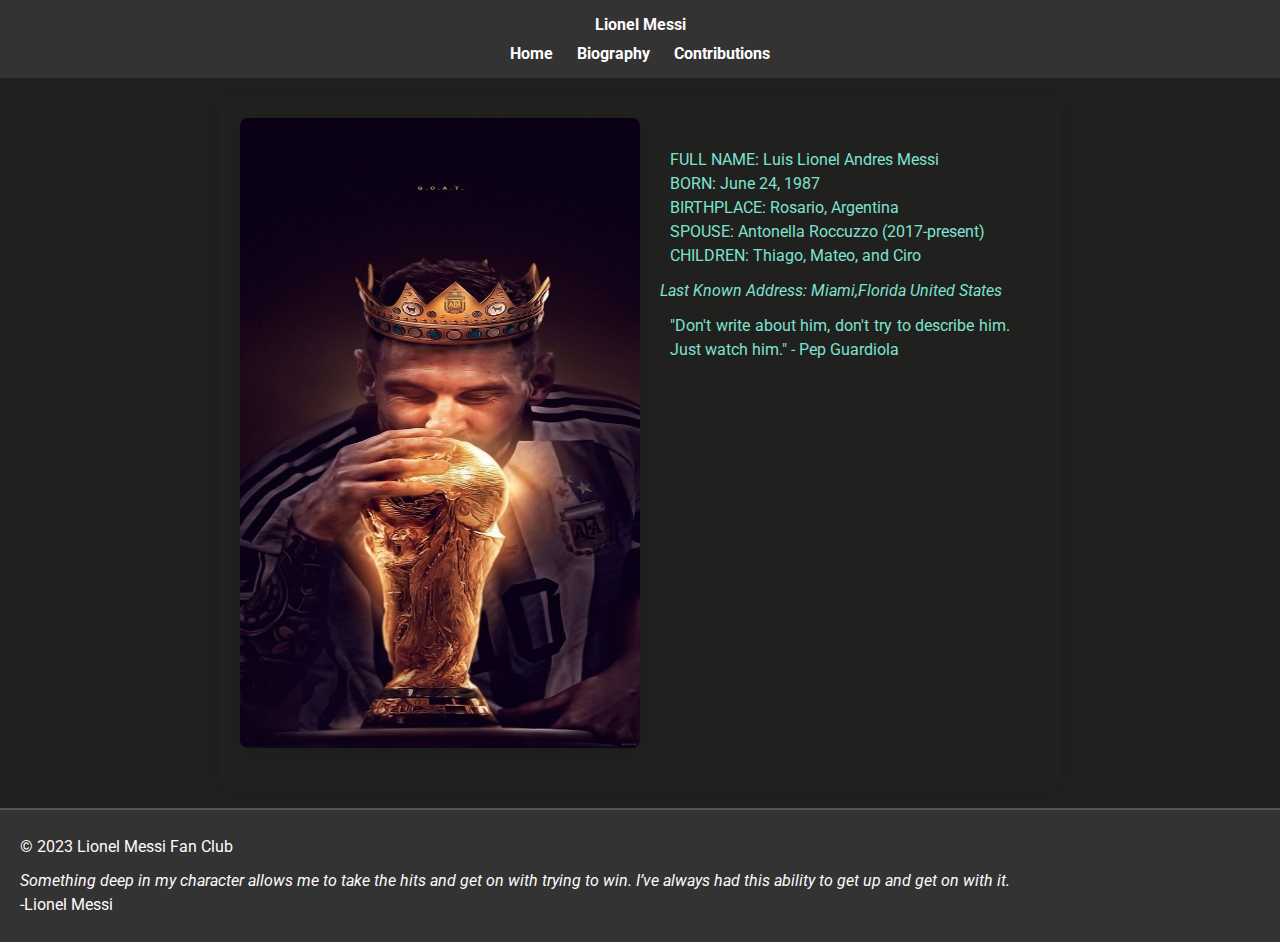
<file: messiFan/index.html>
<!DOCTYPE html>
<html lang="en">

<head>
    <meta charset="UTF-8">
    <meta name="viewport" content="width=device-width, initial-scale=1.0">
    <title>Lionel Messi - Home</title>
    <link rel="stylesheet" href="styles.css">
</head>

<body>
    <header>
        <h1>Lionel Messi</h1>
        <nav>
            <ul>
                <li><a href="index.html">Home</a></li>
                <li><a href="biography.html">Biography</a></li>
                <li><a href="contributions.html">Contributions</a></li>
            </ul>
        </nav>
    </header>

    <main>
        <section id="home">
            <img src="messi.jpg" alt="Lionel Messi" height="1 rem">
            <article>
            <p>FULL NAME: Luis Lionel Andres Messi<br>
                BORN: June 24, 1987<br>
                BIRTHPLACE: Rosario, Argentina<br>
                SPOUSE: Antonella Roccuzzo (2017-present)<br>
                CHILDREN: Thiago, Mateo, and Ciro</p>
                <address>Last Known Address: Miami,Florida United States</address>
                <p>"Don't write about him, don't try to describe him. Just watch him." - Pep Guardiola</p>
        </article>
        </section>
    </main>

    <footer>
        <p>&copy; 2023 Lionel Messi Fan Club</p>
        <p><i>Something deep in my character allows me to take the hits and get on with trying to win. I’ve always had this ability to get up and get on with it.</i><br>-Lionel Messi</p>
    </footer>
</body>

</html>
</file>
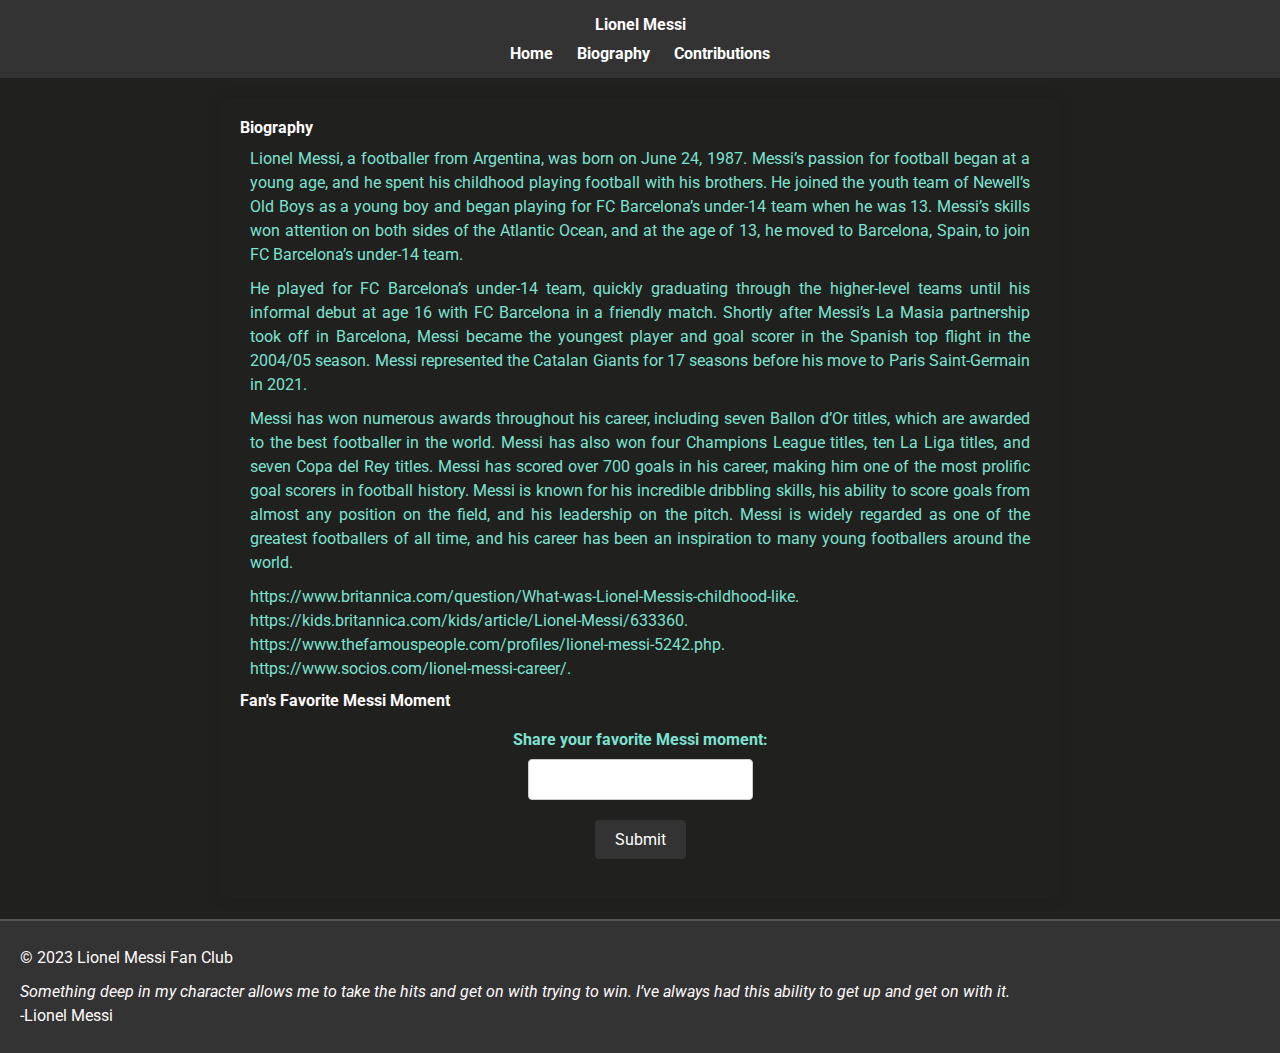
<file: messiFan/biography.html>
<!DOCTYPE html>
<html lang="en">

<head>
    <meta charset="UTF-8">
    <meta name="viewport" content="width=device-width, initial-scale=1.0">
    <title>Lionel Messi - Biography</title>
    <link rel="stylesheet" href="styles.css">
    <script src="script.js" defer></script>
</head>

<body>
    <header>
        <h1>Lionel Messi</h1>
        <nav>
            <ul>
                <li><a href="index.html">Home</a></li>
                <li><a href="biography.html">Biography</a></li>
                <li><a href="contributions.html">Contributions</a></li>
            </ul>
        </nav>
    </header>

    <main>
        <section id="biography">
            <h2>Biography</h2>
            <p>Lionel Messi, a footballer from Argentina, was born on June 24, 1987. Messi’s passion for football began
                at a young age, and he spent his childhood playing football with his brothers. He joined the youth team
                of Newell’s Old Boys as a young boy and began playing for FC Barcelona’s under-14 team when he was 13.
                Messi’s skills won attention on both sides of the Atlantic Ocean, and at the age of 13, he moved to
                Barcelona, Spain, to join FC Barcelona’s under-14 team.</p>
            <p>
                He played for FC Barcelona’s under-14 team, quickly graduating through the higher-level teams until his
                informal debut at age 16 with FC Barcelona in a friendly match. Shortly after Messi’s La Masia
                partnership took off in Barcelona, Messi became the youngest player and goal scorer in the Spanish top
                flight in the 2004/05 season. Messi represented the Catalan Giants for 17 seasons before his move to
                Paris Saint-Germain in 2021.
            </p>
            <p>
                Messi has won numerous awards throughout his career, including seven Ballon d’Or titles, which are
                awarded to the best footballer in the world. Messi has also won four Champions League titles, ten La
                Liga titles, and seven Copa del Rey titles. Messi has scored over 700 goals in his career, making him
                one of the most prolific goal scorers in football history. Messi is known for his incredible dribbling
                skills, his ability to score goals from almost any position on the field, and his leadership on the
                pitch. Messi is widely regarded as one of the greatest footballers of all time, and his career has been
                an inspiration to many young footballers around the world.
            </p>

            <p>https://www.britannica.com/question/What-was-Lionel-Messis-childhood-like.<br>
                https://kids.britannica.com/kids/article/Lionel-Messi/633360.<br>
                https://www.thefamouspeople.com/profiles/lionel-messi-5242.php.<br>
                https://www.socios.com/lionel-messi-career/.</p>

            <h3>Fan's Favorite Messi Moment</h3>
            <form id="favoriteMomentForm">
                <label for="favoriteMoment">Share your favorite Messi moment:</label>
                <input type="text" id="favoriteMoment" name="favoriteMoment" required>
                <button type="button" onclick="displayFavoriteMoment()">Submit</button>
            </form>
            <p id="favoriteMomentDisplay"></p>
        </section>
    </main>

    <footer>
        <p>&copy; 2023 Lionel Messi Fan Club</p>
        <p><i>Something deep in my character allows me to take the hits and get on with trying to win. I’ve always had this ability to get up and get on with it.</i><br>-Lionel Messi</p>
    </footer>
</body>

</html>
</file>
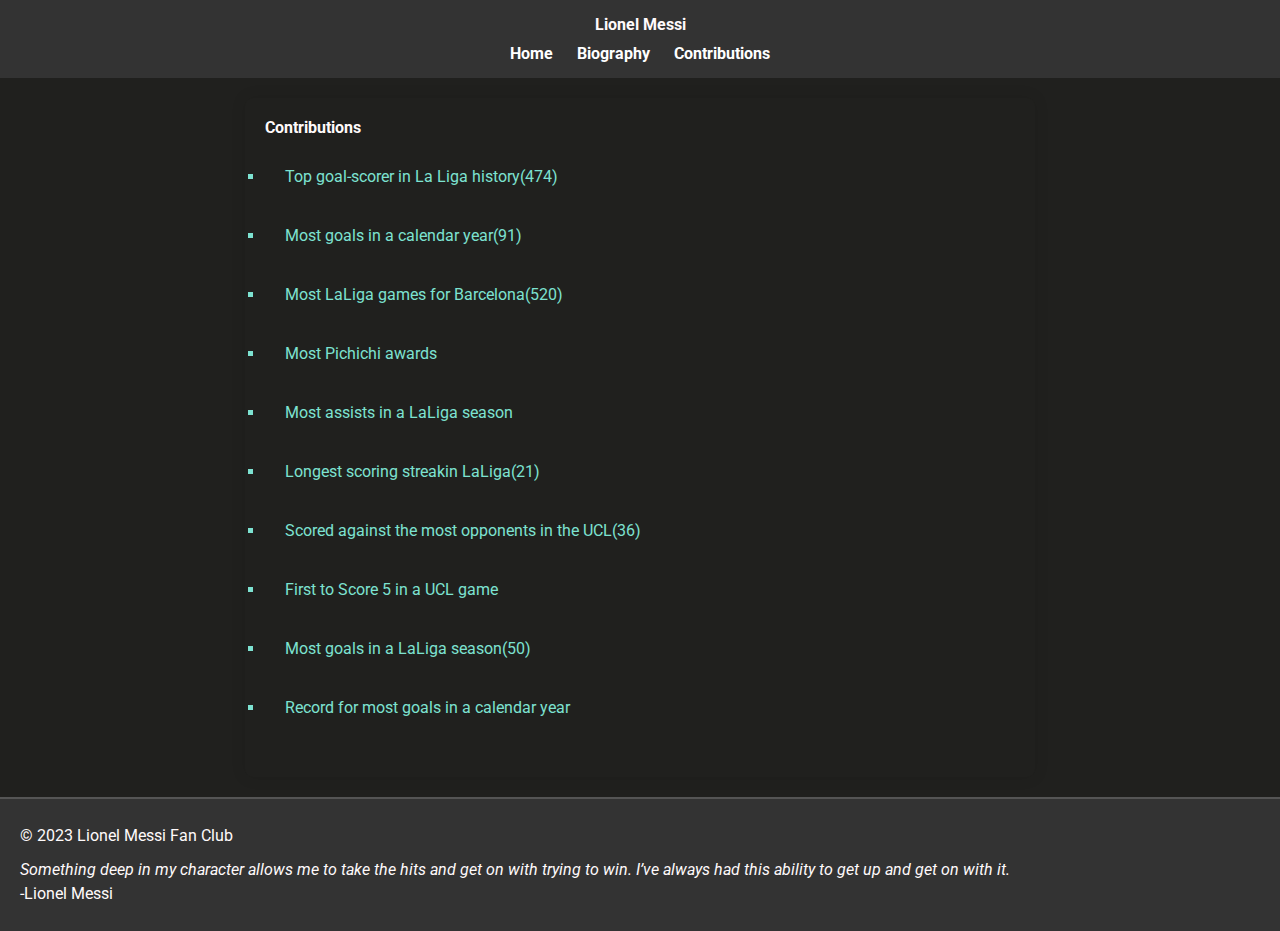
<file: messiFan/contributions.html>
<!DOCTYPE html>
<html lang="en">

<head>
    <meta charset="UTF-8">
    <meta name="viewport" content="width=device-width, initial-scale=1.0">
    <title>Lionel Messi - Contributions</title>
    <link rel="stylesheet" href="styles.css">
</head>

<body>
    <header>
        <h1>Lionel Messi</h1>
        <nav>
            <ul>
                <li><a href="index.html">Home</a></li>
                <li><a href="biography.html">Biography</a></li>
                <li><a href="contributions.html">Contributions</a></li>
            </ul>
        </nav>
    </header>

    <main>
        <section id="contributions">
            <h2>Contributions</h2>
            <ul>
                <li>Top goal-scorer in La Liga history(474)</li>
                <li>Most goals in a calendar year(91)</li>
                <li>Most LaLiga games for Barcelona(520)</li>
                <li>Most Pichichi awards</li>
                <li>Most assists in a LaLiga season</li>
                <li>Longest scoring streakin LaLiga(21)</li>
                <li>Scored against the most opponents in the UCL(36)</li>
                <li>First to Score 5 in a UCL game</li>
                <li>Most goals in a LaLiga season(50)</li>
                <li>Record for most goals in a calendar year</li>
            </ul>
        </section>
    </main>

    <footer>
        <p>&copy; 2023 Lionel Messi Fan Club</p>
        <p><i>Something deep in my character allows me to take the hits and get on with trying to win. I’ve always had this ability to get up and get on with it.</i><br>-Lionel Messi</p>
    </footer>
    <script src="script.js" ></script>
</body>

</html>
</file>
<file: messiFan/styles.css>
@import url('https://fonts.googleapis.com/css?family=Roboto:300,400,700');


* {
    font-family: 'Roboto', sans-serif;
    font-size: 16px;
}

body,
h1,
h2,
h3,
p,
ul,
li,
address {
    margin: 0;
    padding: 0;
}

body {
    display: flex;
    flex-direction: column;
    min-height: 100vh; 
    color:#7de2d1;
    background-color: #20201e;
}

header,
footer {
    background-color: #333;
    color: #7de2d1;
    padding: 15px 0;
    text-align: center;
}

nav ul {
    list-style-type: none;
}

nav ul li {
    display: inline;
    margin-right: 20px;
}

nav a {
    text-decoration: none;
    color: #fff;
    font-weight: bold;
    transition: color 0.3s ease;
}

nav a:hover {
    color: #7de2d1; 
}

main {
    max-width: 800px;
    min-width: 750px;
    margin: 20px auto;
    padding: 20px;
    background-color: #20201e;
    box-shadow: 0 0 15px rgba(0, 0, 0, 0.1);
    border-radius: 8px;
}


#home {
    display: flex;
    flex-wrap: wrap;
    width: 100%;
}

#home img {
    width: 50%; 
    height: 70vh;
    border-radius: 8px;
    box-shadow: 0 4px 8px rgba(0, 0, 0, 0.1);
}
#home article {
    width: 50%;
    padding: 20px;
    box-sizing: border-box;
    line-height: 1.6;
}

section {
    margin-bottom: 20px;
}

form {
    margin-top: 20px;
}


h1,
h2,
h3 {
    color: #fffafb;
    margin-bottom: 10px;
}

p {
    text-align: justify;
    line-height: 1.5;
    margin:10px;
}

ul {
    list-style-type: square;
    margin-left: 20px;
}

form {
    display: flex;
    flex-direction: column;
    align-items: center;
}

label {
    margin-bottom: 10px;
    font-weight: bold;
    color: #7de2d1;
}

input {
    padding: 10px;
    margin-bottom: 20px;
    border: 1px solid #ccc;
    border-radius: 4px;
}

button {
    background-color: #333;
    color: #fff;
    padding: 10px 20px;
    border: none;
    border-radius: 4px;
    cursor: pointer;
    transition: background-color 0.3s ease;
}

button:hover {
    background-color: #555;
}

footer {
    margin-top: auto;
    border-top: 2px solid #555;
    padding: 15px 10px;
    font-size: 0.9em;
    text-align: center;
    color:#fffafb;
}

#contributions {
    display: flex;
    flex-wrap: wrap;
}

#contributions ul {
    width: 100%;
    padding: 0;
    margin: 0;
    list-style-type: square;
}

#contributions li {
    width: 100%;
    padding: 20px;
    box-sizing: border-box;
}
</file>
